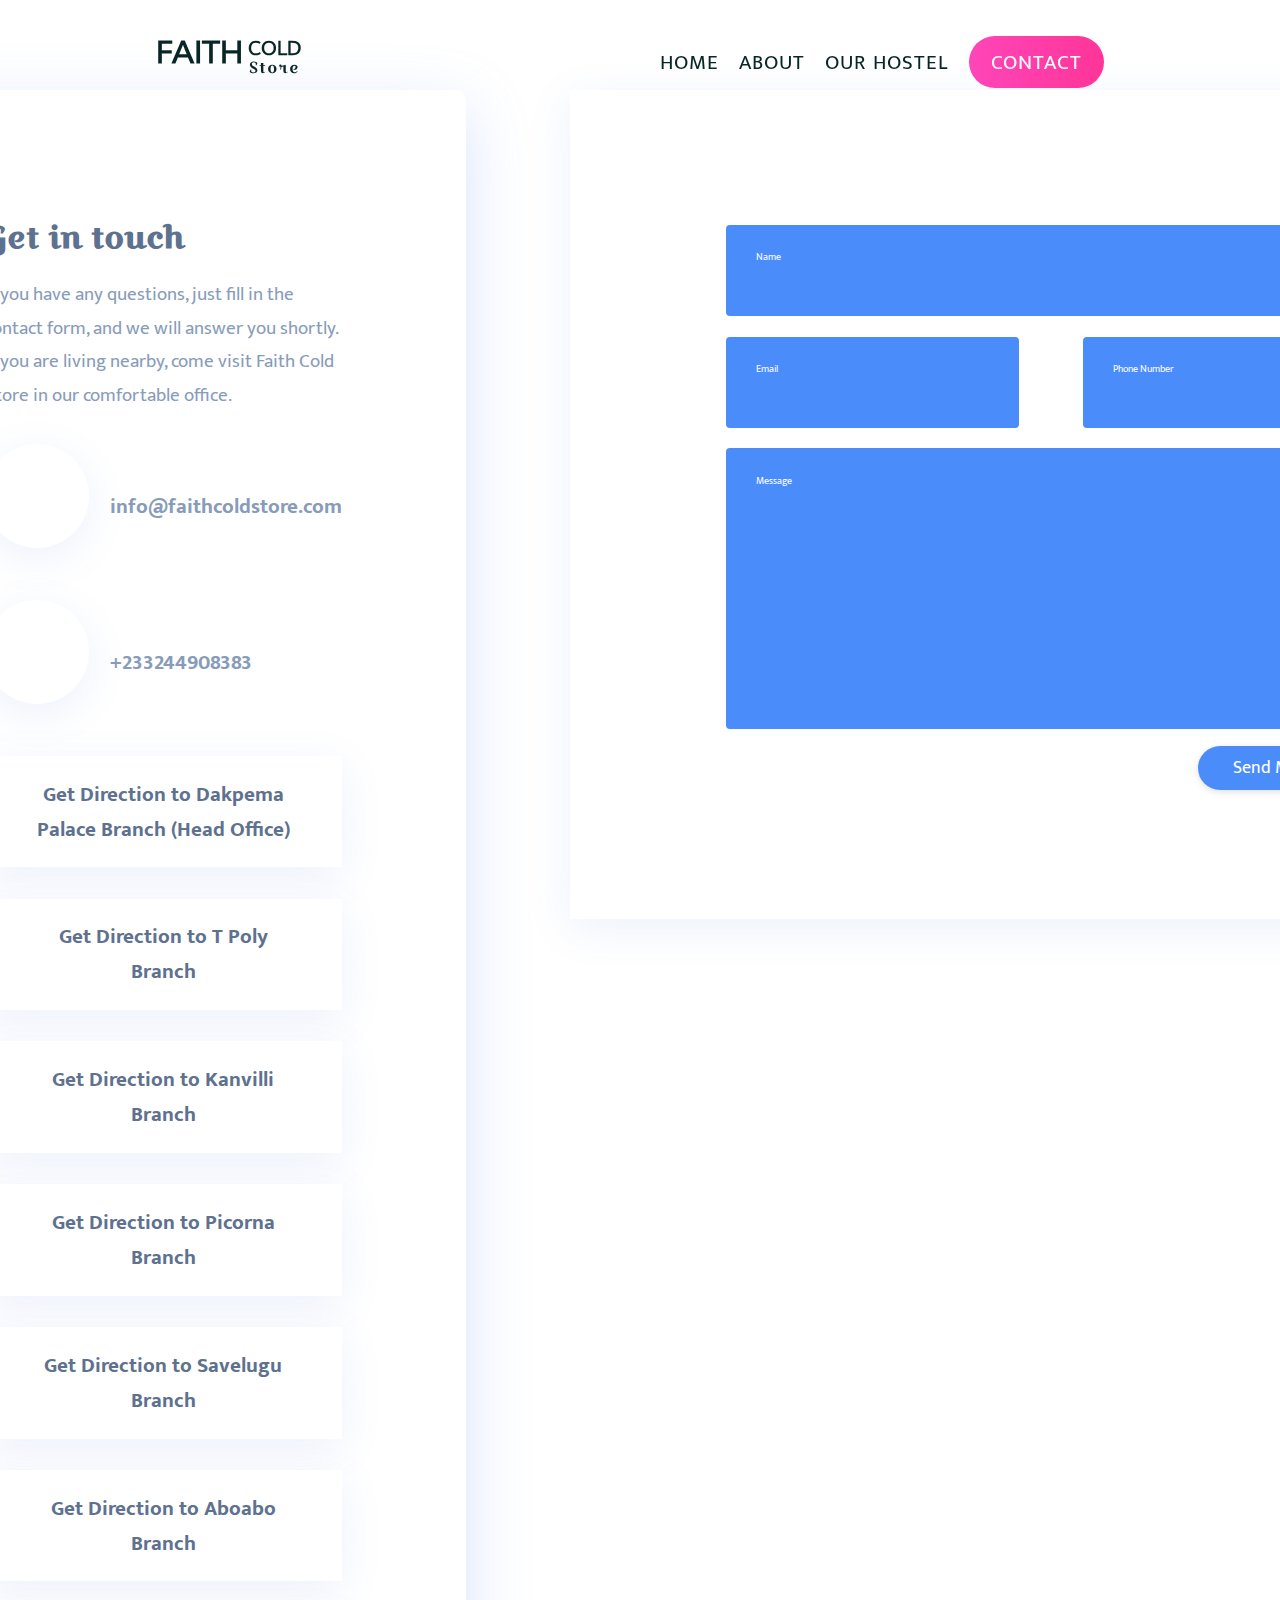
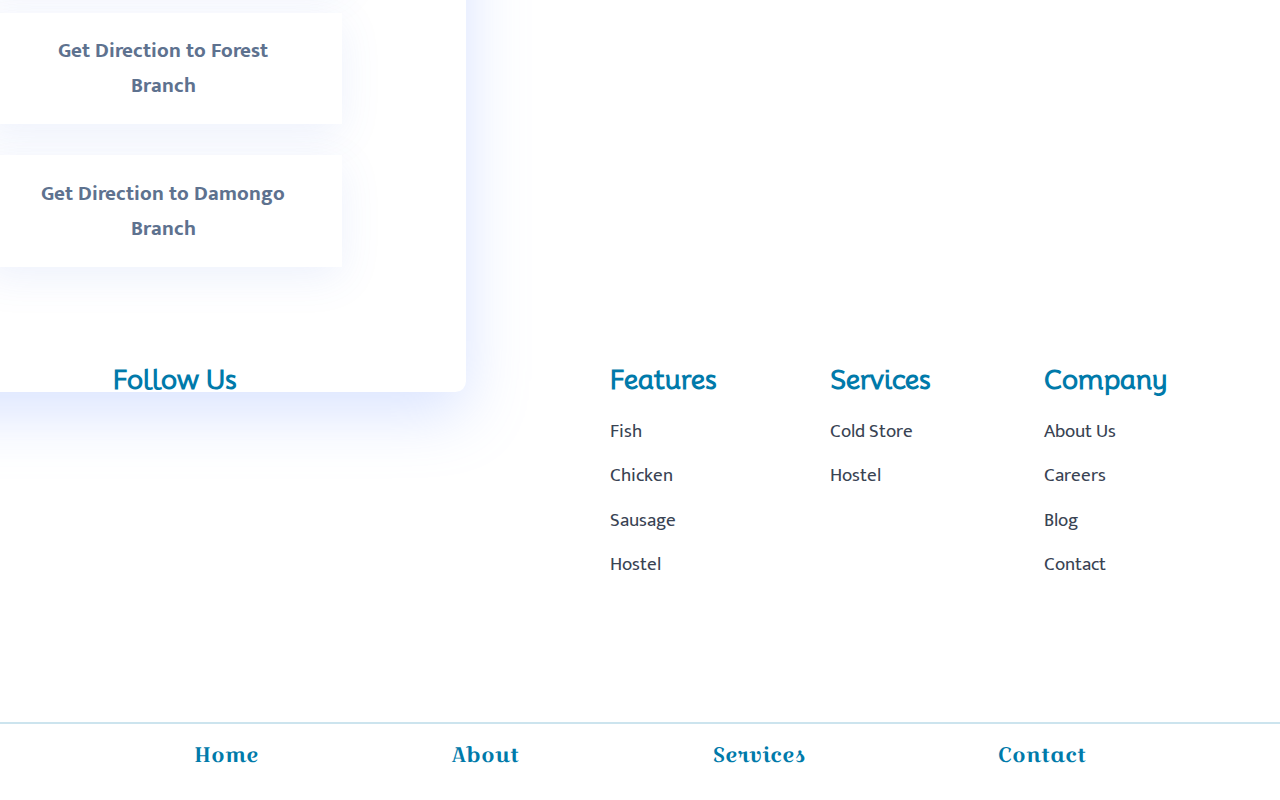
<file: pages/contact.html>
<!DOCTYPE html>
<html lang="en">
  <head>
    <meta charset="UTF-8" />
    <meta name="viewport" content="width=device-width, initial-scale=1.0" />
    <title>Faith Cold Store - Home</title>
    <link rel="stylesheet" href="../css/styles.css" />
    <link rel="stylesheet" href="../css/contact.css" />
    <link
      rel="stylesheet"
      href="https://cdnjs.cloudflare.com/ajax/libs/font-awesome/6.5.1/css/all.min.css"
      integrity="sha512-DTOQO9RWCH3ppGqcWaEA1BIZOC6xxalwEsw9c2QQeAIftl+Vegovlnee1c9QX4TctnWMn13TZye+giMm8e2LwA=="
      crossorigin="anonymous"
      referrerpolicy="no-referrer"
    />
    <link
      rel="stylesheet"
      href="https://fonts.googleapis.com/css2?family=Material+Symbols+Rounded:opsz,wght,FILL,GRAD@24,400,0,0"
    />
  </head>
  <body>
    <!-- Container -->
    <div class="container">
      <!-- Navigation -->
      <nav class="navbar multi-page-nav">
        <!-- Logo -->
        <a href="../index.html">
          <div class="logo">
            <span>Faith<span>&nbspCold</span></span>
            <span>Store</span>
          </div>
        </a>
        <!-- End of Logo -->
        <!-- Navbar Items -->
        <ul class="nav-items">
          <li class="nav-item">
            <a href="../index.html" class="nav-link">Home</a>
          </li>
          <li class="nav-item">
            <a href="about.html" class="nav-link">About</a>
          </li>
          <li class="nav-item">
            <a href="services.html" class="nav-link">Our Hostel</a>
          </li>
          <li class="nav-item">
            <a href="contact.html" class="nav-btn">Contact</a>
          </li>
          <!-- <li class="nav-item">
            <a href="pricing.html" class="nav-btn">Pricing</a>
          </li> -->
        </ul>
        <!-- End of Navbar Items-->
      </nav>
      <!-- End of Navigation -->

      <!-- Contact -->
      <section class="contact">
        <div class="contact-wrapper">
          <h1>Contact</h1>
          <div class="contact-content-wrapper">
            <div class="contact-address">
              <h3>Get in touch</h3>
              <p>
                If you have any questions, just fill in the contact form, and we
                will answer you shortly. If you are living nearby, come visit
                Faith Cold Store in our comfortable office.
              </p>
              <div class="mail">
                <!-- <span class="material-symbols-rounded"> mail </span> -->

                <i class="fa-regular fa-paper-plane"></i>

                <p>info@faithcoldstore.com</p>
              </div>
              <div class="phone">
                <!-- <span class="material-symbols-rounded"> call </span> -->

                <i class="fa-solid fa-phone"></i>

                <p>+233244908383</p>
              </div>
              <div class="location">
                <!-- <span class="material-symbols-rounded"> location_on </span> -->
                <!-- <i class="fa-solid fa-location-dot"></i>
                <p>Dakpema Palace road, Tamale</p> -->
                <span class="direction-btn">
                  <a
                    href="https://www.google.com/maps/place/FAITH+COLD+STORE/@9.399591,-0.841616,14z/data=!4m6!3m5!1s0xfd43d536f81f8c7:0xd0e6da77134a3099!8m2!3d9.399591!4d-0.8416162!16s%2Fg%2F11k4rrmknr?hl=en&entry=ttu"
                    >Get Direction to Dakpema Palace Branch (Head Office)</a
                  >
                </span>
              </div>
              <div class="location">
                <!-- <span class="material-symbols-rounded"> location_on </span> -->
                <!-- <i class="fa-solid fa-location-dot"></i>
                <p>T Poly road, Tamale</p> -->
                <span class="direction-btn">
                  <a
                    href="https://www.google.com/maps/search/T-Poly-NS-0027-4909/@9.4304105,-0.8680245,17z/data=!3m1!4b1?entry=ttu"
                    >Get Direction to T Poly Branch</a
                  >
                </span>
              </div>
              <div class="location">
                <!-- <span class="material-symbols-rounded"> location_on </span> -->
                <!-- <i class="fa-solid fa-location-dot"></i>
                <p>T Poly road, Tamale</p> -->
                <span class="direction-btn">
                  <a
                    href="https://www.google.com/maps/search/Kanvilli-NS-0195-7152/@9.4247952,-0.8663708,14z/data=!3m1!4b1?entry=ttu"
                    >Get Direction to Kanvilli Branch</a
                  >
                </span>
              </div>

              <div class="location">
                <!-- <span class="material-symbols-rounded"> location_on </span> -->
                <!-- <i class="fa-solid fa-location-dot"></i>
                <p>T Poly road, Tamale</p> -->
                <span class="direction-btn">
                  <a
                    href="https://www.google.com/maps/place/Picorna+Hotel/@9.401058,-0.8506629,17z/data=!3m1!4b1!4m9!3m8!1s0xfd43cf257dbca87:0xd209435db1e0b8f0!5m2!4m1!1i2!8m2!3d9.401058!4d-0.848088!16s%2Fg%2F1tdkt4sk?hl=en&entry=ttu"
                    >Get Direction to Picorna Branch</a
                  >
                </span>
              </div>
              <div class="location">
                <!-- <span class="material-symbols-rounded"> location_on </span> -->
                <!-- <i class="fa-solid fa-location-dot"></i>
                <p>T Poly road, Tamale</p> -->
                <span class="direction-btn">
                  <a
                    href="https://www.google.com/maps/search/Savelugu-GHA-0000-4605/@9.6124904,-0.847707,14z/data=!3m1!4b1?entry=ttu"
                    >Get Direction to Savelugu Branch</a
                  >
                </span>
              </div>
              <div class="location">
                <!-- <span class="material-symbols-rounded"> location_on </span> -->
                <!-- <i class="fa-solid fa-location-dot"></i>
                <p>T Poly road, Tamale</p> -->
                <span class="direction-btn">
                  <a
                    href="https://www.google.com/maps/search/Aboabo+%E2%80%93NT-0005-7959/@6.6946574,-1.6052913,16z/data=!3m1!4b1?entry=ttu"
                    >Get Direction to Aboabo Branch</a
                  >
                </span>
              </div>
              <div class="location">
                <!-- <span class="material-symbols-rounded"> location_on </span> -->
                <!-- <i class="fa-solid fa-location-dot"></i>
                <p>T Poly road, Tamale</p> -->
                <span class="direction-btn">
                  <a href="">Get Direction to Forest Branch</a>
                </span>
              </div>
              <div class="location">
                <!-- <span class="material-symbols-rounded"> location_on </span> -->
                <!-- <i class="fa-solid fa-location-dot"></i>
                <p>T Poly road, Tamale</p> -->
                <span class="direction-btn">
                  <a
                    href="https://www.google.com/maps/search/Damongo-SW-00004-7512/@9.0890021,-1.8341589,15z/data=!3m1!4b1?entry=ttu"
                    >Get Direction to Damongo Branch</a
                  >
                </span>
              </div>
              <!-- <div class="map">
                <iframe
                  src="https://www.google.com/maps/embed?pb=!1m18!1m12!1m3!1d3936.2483363970923!2d-0.8441911241820226!3d9.399590990677295!2m3!1f0!2f0!3f0!3m2!1i1024!2i768!4f13.1!3m3!1m2!1s0xfd43d536f81f8c7%3A0xd0e6da77134a3099!2sFAITH%20COLD%20STORE!5e0!3m2!1sen!2sgh!4v1708969697729!5m2!1sen!2sgh"
                  width="450"
                  height="300"
                  style="border: 0"
                  allowfullscreen=""
                  loading="lazy"
                  referrerpolicy="no-referrer-when-downgrade"
                ></iframe>
              </div> -->
            </div>
            <form>
              <div class="contact-form-wrapper">
                <div class="row input-container">
                  <div class="col-xs-12">
                    <div class="styled-input wide">
                      <input type="text" required />
                      <label>Name</label>
                    </div>
                  </div>
                  <div class="col-md-6 col-sm-12">
                    <div class="styled-input">
                      <input type="text" required />
                      <label>Email</label>
                    </div>
                  </div>
                  <div class="col-md-6 col-sm-12">
                    <div class="styled-input" style="float: right">
                      <input type="text" required />
                      <label>Phone Number</label>
                    </div>
                  </div>
                  <div class="col-xs-12">
                    <div class="styled-input wide">
                      <textarea required></textarea>
                      <label>Message</label>
                    </div>
                  </div>
                  <div class="col-xs-12">
                    <div class="btn-lrg submit-btn">Send Message</div>
                  </div>
                </div>
              </div>
            </form>
          </div>
        </div>
      </section>

      <!-- End of Contact -->

      <footer>
        <div class="footer-content">
          <div class="footer-top">
            <div class="footer-social-media footer-items">
              <h3>Follow Us</h3>
              <div class="icons">
                <i class="fa-brands fa-facebook-f"></i>
                <i class="fa-brands fa-instagram"></i>
                <i class="fa-brands fa-linkedin-in"></i>
                <i class="fa-brands fa-twitter"></i>
                <i class="fa-brands fa-pinterest-p"></i>
                <i class="fa-brands fa-dribbble"></i>
                <i class="fa-brands fa-youtube"></i>
              </div>
            </div>
            <div class="footer-items">
              <h3>Features</h3>
              <a href="#">Fish</a>
              <a href="#">Chicken</a>
              <a href="#">Sausage</a>
              <a href="#">Hostel</a>
            </div>
            <div class="footer-items">
              <h3>Services</h3>
              <a href="#">Cold Store</a>
              <a href="#">Hostel</a>
            </div>
            <div class="footer-items">
              <h3>Company</h3>
              <a href="#">About Us</a>
              <a href="#">Careers</a>
              <a href="#">Blog</a>
              <a href="#">Contact</a>
            </div>
          </div>
          <div class="footer-bottom">
            <a href="../index.html">Home</a>
            <a href="../pages/about.html">About</a>
            <a href="services.html">Services</a>
            <a href="contact.html">Contact</a>
          </div>
        </div>
      </footer>

      <!-- End of Footer -->
    </div>
    <!-- End Container -->

    <script src="../js/scripts.js"></script>
  </body>
</html>
</file>
<file: css/styles.css>
/* Loading of the fonts locally */
@font-face {
  font-family: Roboto;
  src: url(../fonts/Roboto-Regular.ttf) format("truetype");
  font-weight: normal;
}

@font-face {
  font-family: Roboto;
  src: url(../fonts/Roboto-Bold.ttf) format("truetype");
  font-weight: bold;
}

@font-face {
  font-family: Mukta;
  src: url(../fonts/Mukta-Regular.ttf) format("truetype");
  font-weight: normal;
}

@font-face {
  font-family: Mukta;
  src: url(../fonts/Mukta-Bold.ttf) format(truetype);
  font-weight: bold;
}
@font-face {
  font-family: Mooli;
  src: url(../fonts/Mooli-Regular.ttf) format(truetype);
  font-weight: normal;
}

@font-face {
  font-family: Croissant one;
  src: url(../fonts/CroissantOne-Regular.ttf) format(truetype);
  font-weight: normal;
}
/* Font ending */

/* Default Style */
* {
  margin: 0;
  padding: 0;
  box-sizing: border-box;
  text-decoration: none;
  outline: none;
  font-family: "Mukta", sans-serif;
}

html {
  font-size: 65%;
}
/* End of Default Style*/

/* Scrollbar */
body::-webkit-scrollbar {
  width: 1.5rem;
}
body::-webkit-scrollbar-thumb {
  background: linear-gradient(#8430e1, #bb5ef5);
}

body::-webkit-scrollbar-track {
  background-color: #fff;
}

/* End of Scrollbar */

/* Container */
.container {
  width: 100%;
  height: 100%;
  background-color: #fff;
  overflow: hidden;
}

/* Navigation */
.navbar {
  position: fixed;
  top: 0;
  left: 0;
  z-index: 10;
  width: 100%;
  height: 12rem;
  display: flex;
  justify-content: space-between;
  align-items: center;
  padding: 0 15rem;
  transition: all 0.3s;
}

.sticky {
  height: 8rem;
  background-color: #fff;
  box-shadow: 0 1rem 10rem rgba(130, 162, 235, 0.6);
}

/* End of Navigation */

/* Logo */
.logo {
  display: flex;
  flex-direction: column;
}

.logo span:nth-child(1) {
  font-size: 3rem;
  font-family: "Mooli", cursive;
  font-weight: bold;
  color: #fff;
  text-transform: uppercase;
}

.logo span:nth-child(1) span {
  font-size: 1.8rem;
  transform: translateY(-0.8rem);
  display: inline-block;
}

.logo span:nth-child(2) {
  font-family: "Croissant One", cursive;
  font-size: 1.5rem;
  text-align: right;
  color: #ddd;
  letter-spacing: 0.1rem;
  display: inline-block;
  transform: translate(-0.12rem, -1.3rem);
}
.logo span {
  text-shadow: 0 0.5rem 1rem rgba(0, 0, 0, 0.1);
}

.sticky .logo span {
  color: #092627;
  text-shadow: none;
}

.multi-page-nav .logo span {
  color: #092627;
  text-shadow: none;
}

/* End of Logo */

/* Nav items */
.nav-items {
  width: 50%;
  display: flex;
  justify-content: space-evenly;
  align-items: center;
}

.nav-item {
  list-style: none;
}

.nav-link {
  font-size: 2rem;
  color: #fff;
  text-transform: uppercase;
  letter-spacing: 0.1rem;
  text-shadow: 0 0.5rem 1 rem rgba(0, 0, 0, 0.2);
}

.sticky .nav-link {
  color: #092627;
  text-shadow: none;
}

.multi-page-nav .nav-link {
  color: #092627;
  text-shadow: none;
}

.nav-btn {
  display: flex;
  justify-content: center;
  align-items: center;
  width: 13rem;
  height: 5rem;
  font-size: 2rem;
  background-color: #fff;
  border-radius: 4rem;
  box-shadow: 0 0.5rem 1rem rgba(0, 0, 0, 0.1);
  letter-spacing: 0.1rem;
  color: #f88344;
  text-transform: uppercase;
  transition: all 0.3s;
}

.multi-page-nav .nav-items .nav-btn {
  background: linear-gradient(to right, #ff45b9, #ff3598);
  box-shadow: none;
  color: #fff;
}
.sticky .nav-btn {
  background: linear-gradient(to right, #ff45b9, #ff3598);
  box-shadow: none;
  color: #fff;
}

.nav-btn:hover {
  cursor: pointer;
  transform: translateY(-0.2rem);
}

/* End of Nav items */

/* Header */
header {
  width: 100%;
  height: 100vh;
  position: relative;
}
/* End of Header */

/* Banner */

.banner {
  position: absolute;
  top: 18%;
  left: 20%;
  z-index: 5;
}

.banner h1 {
  font-family: "Mooli", cursive;
  font-size: 13rem;
  color: #fff;
  text-shadow: 0 1rem 3rem rgba(0, 0, 0, 0.4);
}

.banner h3 {
  text-transform: uppercase;
  font-size: 3rem;
  font-weight: 300;
  color: #fff;
  text-shadow: 0 1rem 3rem rgba(0, 0, 0, 0.1);
  margin: 0 0 3rem 1rem;
}

.banner button {
  background: linear-gradient(to right, #aa3fec, #8340ea);
  width: 15rem;
  height: 5rem;
  font-size: 1.3rem;
  border: none;
  color: #fff;
  text-transform: uppercase;
  font-weight: bold;
  letter-spacing: 0.1rem;
  border-radius: 3rem;
  box-shadow: 0 1rem 3rem rgba(0, 0, 0, 0.1);
  margin-left: 1rem;
  cursor: pointer;
  transition: all 0.3s;
}

.banner button:hover {
  transform: translateY(-0.2rem);
}
/* End of Banner */

/* Backgrounds */
.backgrounds div {
  position: absolute;
}

.bg-main {
  width: 150%;
  height: 150%;
  background: linear-gradient(to left, transparent, #4400c5, #4400ab);
  top: -90%;
  left: -10%;
  transform: rotateZ(-15deg) skewX(30deg);
  border-radius: 0 0 0 10rem;
  opacity: 0.9;
  z-index: 1;
}

.bg-1 {
  width: 50%;
  height: 100%;
  background: linear-gradient(transparent 60%, #ff26ac, #f724db);
  top: -40%;
  right: -10%;
  transform: rotateZ(-15deg) skewX(30deg);
  border-radius: 0 0 0 5rem;
}

.bg-2 {
  width: 50%;
  height: 100%;
  background: linear-gradient(transparent 70%, #ca5995, #fe945a);
  top: -60%;
  right: 10%;
  transform: rotateZ(-15deg) skewX(30deg);
  border-radius: 0 0 0 5rem;
  z-index: 2;
  box-shadow: 7rem 4rem 6rem rgba(0, 0, 0, 0.4);
}
/* End of Backgrounds */

/* Services */
.services {
  width: 100%;
  height: 170vh;
  background-color: #fff;
  position: relative;
}

.services-wrapper {
  width: 60%;
  background-color: #fff;
  box-shadow: 0 2rem 6rem rgba(130, 162, 255, 0.3);
  position: absolute;
  top: 50%;
  left: 50%;
  transform: translate(-50%, -50%);
  padding: 6rem 0;
  border-radius: 1rem;
  display: flex;
  flex-direction: column;
  align-items: center;
  z-index: 2;
}

.services-wrapper h1 {
  font-family: "Mooli", cursive;
  font-size: 3rem;
  text-transform: uppercase;
  font-weight: bold;
  color: #393453;
  letter-spacing: 0.1rem;
  margin-bottom: 8rem;
}

.services-list {
  display: flex;
  flex-wrap: wrap;
  justify-content: center;
}

.service {
  width: 28rem;
  height: 55rem;
  margin: 0 2.5rem;
  display: flex;
  flex-direction: column;
  justify-content: center;
  align-items: center;
}

.service i {
  width: 10rem;
  height: 10rem;
  font-size: 4rem;
  background-color: #fff;
  box-shadow: 0 1rem 4rem rgba(75, 119, 225, 0.1);
  border-radius: 50%;
  display: flex;
  align-items: center;
  justify-content: center;
  margin-bottom: 2rem;
}

.service:nth-child(1) i {
  background: linear-gradient(#fff, #1259dd 60%);
  -webkit-background-clip: text;
  -webkit-text-fill-color: transparent;
}

.service:nth-child(2) i {
  background: linear-gradient(#fff, #fa751c 60%);
  -webkit-background-clip: text;
  -webkit-text-fill-color: transparent;
}

.service:nth-child(3) i {
  background: linear-gradient(#fff, #3193ff 60%);
  -webkit-background-clip: text;
  -webkit-text-fill-color: transparent;
}

.service:nth-child(4) i {
  background: linear-gradient(#fff, #31dca1 60%);
  -webkit-background-clip: text;
  -webkit-text-fill-color: transparent;
}

.service:nth-child(5) i {
  background: linear-gradient(#fff, #4400ab 60%);
  -webkit-background-clip: text;
  -webkit-text-fill-color: transparent;
}

.service:nth-child(6) i {
  background: linear-gradient(#fff, #ff4800 60%);
  -webkit-background-clip: text;
  -webkit-text-fill-color: transparent;
}

.service h3 {
  font-family: "Croissant One", cursive;
  font-size: 2rem;
  color: #5e728f;
  margin: 2rem 0;
}

.service p {
  font-size: 1.6rem;
  text-align: center;
  color: #889cb9;
}

.service-bg-1 {
  width: 80rem;
  height: 80rem;
  background: linear-gradient(to right, transparent, transparent, #ff43a7);
  border-radius: 50%;
  position: absolute;
  top: 0;
  right: 10%;
  opacity: 0.3;
}

.service-bg-2 {
  width: 80rem;
  height: 80rem;
  background: linear-gradient(to left, transparent, transparent, #74b5ff);
  border-radius: 15rem;
  position: absolute;
  bottom: 5rem;
  left: 12rem;
  opacity: 0.3;
  transform: rotate(-10deg);
}
/* End of Services */

/* producst */
.products {
  width: 100%;
  height: 100%;
  padding: 25rem 0 15rem 0;
  display: flex;
  flex-direction: column;
  align-items: center;
}

.products h1 {
  font-family: "Mooli", cursive;
  font-size: 6rem;
  margin-bottom: 4rem;
  color: #ff4800;
}
.products p {
  width: 90rem;
  text-align: center;
  font-size: 2rem;
  color: #5e728f;
  margin-bottom: 4rem;
}

.filter-nav {
  width: 90%;
  height: 10rem;
  background-color: #fff;
  box-shadow: 0 2rem 8rem rgba(130, 168, 235, 0.2);
  border-radius: 1rem;
  display: flex;
  align-items: center;
  justify-content: space-evenly;
  margin-bottom: 6rem;
}

.filter-nav-link {
  width: 14rem;
  height: 5rem;
  background-color: #f2f4f5;
  border-radius: 5rem;
  font-size: 1.2rem;
  text-transform: uppercase;
  font-weight: bold;
  display: flex;
  justify-content: center;
  align-items: center;
  color: #919daa;
  letter-spacing: 0.1rem;
  transition: all 0.3s;
}
.filter-nav-link:hover {
  background-color: #dadfea;
  transform: translateY(-0.1rem);
}

.active {
  background-color: #ff4c01;
  color: #fff;
}
.active:hover {
  background-color: #fc611f;
}
.products-list {
  width: 70%;
  height: 100%;
  display: flex;
  flex-direction: column;
  align-items: center;
  justify-content: center;
  /* flex-wrap: wrap; */
  /* margin-bottom: 10%; */
}

.product {
  width: 33rem;
  height: 33rem;
  /* position: relative; */
  margin: 5rem;
  cursor: pointer;
  display: flex;
  align-items: center;
  justify-content: center;
}

.product.hide {
  display: none;
}
.product img {
  /* position: absolute; */
  max-width: 100%;
  object-fit: cover;
  top: 50%;
  box-shadow: 0 1rem 4rem rgba(0, 0, 0, 0.4);
  margin-right: 6rem;
  transition-duration: 1s;
}

.product img:hover {
  -webkit-transform: scale(1.1);
  -ms-transform: scale(1.1);
  transform: scale(1.2);
  -webkit-filter: none;
  filter: none;
}

/* .product img:nth-child(1) {
  width: 22rem;
  height: 100%;
  left: 50%;
  transform: translate(-50%, -50%);
  box-shadow: 0 1rem 4rem rgba(0, 0, 0, 0.4);
  z-index: 2;
} */

/* .product img:nth-child(2) {
  width: 20rem;
  height: 30rem;
  left: -5%;
  transform: translateY(-50%);
  box-shadow: 0 3rem 8rem rgba(130, 162, 235, 0.9);
  z-index: 1;
}

.product img:nth-child(3) {
  width: 100%;
  height: 70%;
  right: -10%;
  transform: translateY(-50%);
  box-shadow: 0 3rem 8rem rgba(130, 162, 235, 0.9);
} */
/* End of Products */

/* Templates */
.templates {
  width: 100%;
  height: 100vh;
  background: linear-gradient(to left, #8430e1, #8430ea, #4c0c9b);
  position: relative;
}

.templates::before {
  content: "";
  width: 80rem;
  height: 80rem;
  background: linear-gradient(to bottom, transparent, #8430ea, #8430ea);
  z-index: 4;
  position: absolute;
  bottom: -5%;
  right: 10%;
  filter: blur(7rem);
}

.template-left {
  width: 50%;
  position: absolute;
  top: 0;
  left: 0;
  padding: 25rem 10rem 0 10rem;
}

.template-left h1 {
  font-family: "Mooli", cursive;
  font-size: 7rem;
  text-transform: uppercase;
  letter-spacing: 0.5rem;
  text-shadow: 0 0.5rem 2rem rgba(0, 0, 0, 0.3);
  color: #fff;
}

.template-left p {
  width: 60rem;
  font-size: 1.6rem;
  font-weight: 300;
  color: #e2e2e2;
  letter-spacing: 0.1rem;
  text-shadow: 0 0.5rem 2rem rgba(0, 0, 0, 0.1);
  margin-bottom: 7rem;
}

.template-btn {
  width: 30rem;
  height: 6rem;
  border: none;
  border-radius: 3rem;
  background-color: #fff;
  font-size: 1.8rem;
  font-weight: bold;
  text-transform: uppercase;
  letter-spacing: 0.1rem;
  color: #aa3fec;
  box-shadow: 0 1rem 3rem rgba(0, 0, 0, 0.1);
  cursor: pointer;
}

.template-right {
  width: 50%;
  height: 100%;
  position: absolute;
  top: 0;
  right: 0;
}

.template-right img {
  position: absolute;
  border-radius: 1rem;
}

.template-right img:nth-child(1) {
  width: 40rem;
  top: 50%;
  right: 25%;
  transform: translateY(-50%);
  z-index: 1;
  box-shadow: 0 2rem 7rem rrgba(0, 0, 0, 0.4);
  opacity: 0.8;
}

.template-right img:nth-child(2) {
  width: 20rem;
  top: 20%;
  left: 18%;
  z-index: 1;
  box-shadow: 0 1rem 8rem rrgba(0, 0, 0, 0.6);
}

.template-right img:nth-child(3) {
  width: 70rem;
  top: 22%;
  right: 5%;
  box-shadow: 0 2rem 8rem rrgba(0, 0, 0, 0.5);
  opacity: 0.5;
}
.play-button {
  position: absolute;
  top: 37%;
  left: 23%;
  z-index: 5;
}

.play-btn {
  width: 20rem;
  height: 20rem;
  border-radius: 50%;
  border: none;
  box-shadow: 0 1rem 10rem rgba(0, 0, 0, 0.6);
  cursor: pointer;
  transition: all 0.3s;
}
.play-btn:hover {
  transform: scale(1.2);
}

.play-btn::before {
  content: "";
  width: 26rem;
  height: 26rem;
  border-radius: 50%;
  position: absolute;
  top: 50%;
  left: 50%;
  transform: translate(-50%, -50%);
  background-color: rgba(255, 255, 255, 0.1);
  box-shadow: 0 1rem 10rem rgba(0, 0, 0, 0.3);
}
.play-btn:hover::before {
  transform: translate(-50%, -50%) scale(0.9);
}

.play-btn i {
  font-size: 7rem;
  color: #20252c;
}

/* Video */
.video-container {
  position: fixed;
  top: 0;
  left: 0;
  width: 100%;
  height: 100%;
  background-color: rgba(227, 242, 253, 0.9);
  z-index: 100;
  display: flex;
  justify-content: center;
  align-items: center;
  opacity: 0;
  visibility: hidden;
  transition: opacity 0.3s;
}
.video-container.show-video {
  opacity: 1;
  visibility: visible;
}

.video {
  width: 90rem;
  height: auto;
  position: relative;
}

.x-btn i {
  position: absolute;
  top: -6%;
  right: -2%;
  font-size: 2.2rem;
  cursor: pointer;
}

.controls-wrapper {
  width: 100%;
  position: absolute;
  left: 0;
  bottom: -5.5rem;
  z-index: 10;
  opacity: 0;
  visibility: hidden;
  transition: all 0.3s ease;
}

.video-container.show-controls .controls-wrapper {
  bottom: 0;
  opacity: 1;
  visibility: visible;
}
.video-timeline {
  position: absolute;
  width: 100%;
  height: 0.7rem;
  cursor: pointer;
}

.progress-area {
  height: 0.3rem;
  background-color: rgba(255, 255, 255, 0.6);
  position: relative;
}

.progress-area span {
  position: absolute;
  top: -2.5rem;
  left: 50%;
  transform: translateX(-50%);
  color: #333;
  font-size: 1.3rem;
}

.progress-bar {
  width: 0;
  height: 100%;
  background-color: #2289ff;
  position: relative;
}

.progress-bar::before {
  content: "";
  width: 1.3rem;
  height: 1.3rem;
  background-color: #2289ff;
  position: absolute;
  top: 50%;
  right: -1.3rem;
  transform: translateY(-50%);
  border-radius: 50%;
}
.progress-area span,
.progress-bar::before {
  display: none;
}

.video-timeline:hover .progress-area span,
.video-timeline:hover .progress-bar::before {
  display: block;
}
.video-controls {
  width: 100%;
  height: 100%;
  display: flex;
  align-items: center;
  justify-content: space-between;
  background-color: rgba(0, 0, 0, 0.5);
  padding: 1rem 2rem;
}

.options {
  display: flex;
  width: calc(100% / 3);
  align-items: center;
}

.options i,
.options span {
  width: 100%;
  height: 100%;
  line-height: 4rem;
}

.options:nth-child(2) {
  justify-content: center;
}
.options:nth-child(3) {
  justify-content: flex-end;
}

.options button {
  width: 4rem;
  height: 4rem;
  background-color: transparent;
  border: none;
  color: #fff;
  cursor: pointer;
}

.options i {
  font-size: 1.9rem;
}

.options input {
  width: 7rem;
  height: 0.4rem;
  margin-right: 1rem;
}

.video-timer span {
  /* font-size: 1.3rem; */
  color: #fff;
}

.playback-content {
  position: relative;
}

.speed-options {
  width: 9rem;
  position: absolute;
  bottom: 4rem;
  left: -4rem;
  background-color: #fff;
  border-radius: 0.4rem;
  opacity: 0;
  visibility: hidden;

  transition: opacity 0.15s ease;
  z-index: 20;
}

.speed-options.show {
  opacity: 1;
  visibility: visible;
}

.speed-options div {
  font-size: 1.4rem;
  padding: 0.5rem 0 0.5rem 1.5rem;
  cursor: pointer;
}

.active-option {
  background-color: #2289ff;
  color: #fff;
}

video {
  width: 100%;
  height: 100%;
  box-shadow: 0 1rem 10rem rgba(20, 52, 129, 0.7);
}

/* End of Video */
/* End of Templates */

/* Subscribe */
.subscribe {
  width: 100%;
  height: 100vh;
  background: linear-gradient(to left, #8430ea, #8340ea, #4c0c9b);
  display: flex;
  justify-content: center;
  align-items: center;
  perspective: 50rem;
}

.subscribe-wrapper {
  width: 80rem;
  height: 50rem;
  background-color: #231d34;
  display: flex;
  flex-direction: column;
  justify-content: space-evenly;
  align-items: center;
  border-radius: 1rem;
  position: relative;
  transform-style: preserve-3d;
}

.subscribe-icon span {
  font-size: 10rem;
  color: #e03a5b;
}

.subscribe-wrapper h1 {
  font-size: 4rem;
  font-weight: 300;
  color: #aaa;
  margin-top: -5rem;
}

.subscribe-wrapper p {
  font-size: 1.8rem;
  font-weight: 300;
  color: #999;
  margin-top: -5rem;
}

.subscribe-input-group {
  width: 50rem;
  height: 5.5rem;
  position: relative;
}

.subscribe-input-group input {
  position: absolute;
  width: 100%;
  height: 100%;
  background-color: #1b1629;
  font-size: 1.6rem;
  font-weight: 300;
  color: #a0c5fd;
  border: none;
  border-radius: 5rem;
  padding: 1rem 1rem 1rem 3rem;
}

.subscribe-input-group input::placeholder {
  font-size: 1.6rem;
  color: #a0c5fd;
}

.subscribe-input-group button {
  width: 15rem;
  height: 100%;
  position: absolute;
  top: 0;
  right: 0;
  border: none;
  border-radius: 5rem;
  background-color: #644def;
  font-size: 1.5rem;
  font-weight: bold;
  text-transform: uppercase;
  color: #fff;
  letter-spacing: 0.2rem;
  box-shadow: 0 1rem 5rem rgba(0, 0, 0, 0.2);
}

.subscribe-shadow {
  width: 80%;
  height: 12rem;
  background-color: #1b1629;
  position: absolute;
  bottom: -7rem;
  left: 50%;
  transform: translateX(-50%) rotateX(70deg);
  border-radius: 30%;
  filter: blur(3rem);
  opacity: 0.7;
}
/* End of Subscribe */

/* Footer */
footer {
  width: 100%;
  height: 60vh;
  padding: 10rem 0 3rem 0;
}

.footer-content {
  width: 100%;
  height: 100%;
  display: flex;
  flex-direction: column;
  justify-content: space-between;
  align-items: center;
}

.footer-top {
  width: 100%;
  display: flex;
  justify-content: space-evenly;
}

.footer-social-media {
  width: 30%;
}

.footer-items {
  display: flex;
  flex-direction: column;
}
.footer-items h3 {
  font-family: "Mooli", cursive;
  font-size: 2.5rem;
  color: #007aaa;
  margin-bottom: 2rem;
}

.icons i {
  font-size: 2.5rem;
  margin-right: 2rem;
  cursor: pointer;
}

.icons i:nth-child(1) {
  color: #187ff2;
}
.icons i:nth-child(2) {
  color: #c32aa3;
}
.icons i:nth-child(3) {
  color: #0a66c2;
}
.icons i:nth-child(4) {
  color: #1d1af2;
}
.icons i:nth-child(5) {
  color: #bd081c;
}
.icons i:nth-child(6) {
  color: #ea4c89;
}
.icons i:nth-child(7) {
  color: #ff0000;
}

.footer-items a {
  font-size: 1.8rem;
  color: #394353;
  margin-bottom: 1.3rem;
}
.footer-bottom {
  width: 100%;
  display: flex;
  justify-content: space-evenly;
  align-items: center;
  border-top: 0.2rem solid rgba(0, 122, 170, 0.2);
  padding-top: 1.5rem;
}

.footer-bottom a {
  font-size: 2rem;
  font-family: "Croissant One", cursive;
  color: #007aaa;
}

/* End of Footer */
/* End of Container */
</file>
<file: css/contact.css>
body::-webkit-scrollbar-thumb {
  background: linear-gradient(#4400c5, #4400ab);
}

.contact {
  width: 100%;
  height: 100vh;
  margin-top: 40%;
  display: flex;
  justify-content: center;
  align-items: center;
  margin-bottom: 35%;
}

.contact-wrapper {
}

.contact-content-wrapper {
  max-width: 150rem;
  display: flex;
}
.contact-wrapper h1 {
  font-family: "Mooli", cursive;
  font-size: 6rem;
  font-weight: bold;
  text-transform: uppercase;
  letter-spacing: 0.2rem;
  color: #393453;
  margin-bottom: 8rem;
  text-align: center;
}
.contact-address {
  width: 50%;
  box-shadow: 0 2rem 6rem rgba(130, 162, 255, 0.3);
  border-radius: 1rem;
  padding: 12rem;
  margin-right: 10rem;
}
.contact-address h3 {
  font-size: 3rem;
  font-family: "Croissant One", cursive;
  color: #5e728f;
  margin-bottom: 1.8rem;
}

.contact-address p {
  font-size: 1.8rem;
  color: #889cb9;
  line-height: 1.8;
}

.contact-address:nth-child(1) div {
  margin-top: 3rem;
}

.mail {
  display: flex;
  justify-content: flex-start;
  align-items: center;
}
.mail i {
  width: 10rem;
  height: 10rem;
  font-size: 4rem;
  background-color: #fff;
  box-shadow: 0 1rem 4rem rgba(75, 119, 225, 0.1);
  border-radius: 50%;
  display: flex;
  align-items: center;
  justify-content: center;
  margin-bottom: 2rem;
  margin-right: 2rem;
  background: linear-gradient(#fff, #1259dd 60%);
  -webkit-background-clip: text;
  -webkit-text-fill-color: transparent;
}

.mail p {
  font-size: 2rem;
  font-weight: bold;
}

.phone {
  display: flex;
  justify-content: flex-start;
  align-items: center;
}
.phone i {
  width: 10rem;
  height: 10rem;
  font-size: 4rem;
  background-color: #fff;
  box-shadow: 0 1rem 4rem rgba(75, 119, 225, 0.1);
  border-radius: 50%;
  display: flex;
  align-items: center;
  justify-content: center;
  margin-bottom: 2rem;
  margin-right: 2rem;
  background: linear-gradient(#fff, #fa751c 60%);
  -webkit-background-clip: text;
  -webkit-text-fill-color: transparent;
}
.phone p {
  font-size: 2rem;
  font-weight: bold;
}

.location {
  display: flex;
  justify-content: flex-start;
  align-items: center;
}
.location i {
  width: 10rem;
  height: 10rem;
  font-size: 4rem;
  background-color: #fff;
  box-shadow: 0 1rem 4rem rgba(75, 119, 225, 0.1);
  border-radius: 50%;
  display: flex;
  align-items: center;
  justify-content: center;
  margin-bottom: 2rem;
  margin-right: 2rem;
  background-color: #8430ea;
  -webkit-background-clip: text;
  -webkit-text-fill-color: transparent;
}
.location p {
  font-size: 2rem;
  font-weight: bold;
}

.map {
  width: 50%;
}

/* Form */
.form {
  width: 50%;
}
.contact-form-wrapper {
  display: flex;
  flex-direction: column;
  box-shadow: 0 1rem 4rem rgba(75, 119, 225, 0.1);
  padding: 10rem 15rem;
}

h1 {
  font-family: "Mooli", cursive;
  font-weight: 600;
  font-size: 72px;
  color: white;
  text-align: center;
}

h4 {
  font-family: "Roboto", sans-serif, "arial";
  font-weight: 400;
  font-size: 20px;
  color: #9b9b9b;
  line-height: 1.5;
}

/* ///// inputs /////*/

input:focus ~ label,
textarea:focus ~ label,
input:valid ~ label,
textarea:valid ~ label {
  font-size: 0.75em;
  color: #fff;
  top: -5px;
  -webkit-transition: all 0.225s ease;
  transition: all 0.225s ease;
}

.styled-input {
  float: left;
  width: 293px;
  margin: 1rem 0;
  position: relative;
  border-radius: 4px;
}

@media only screen and (max-width: 768px) {
  .styled-input {
    width: 100%;
  }
}

.styled-input label {
  color: #fff;
  padding: 1.3rem 30px 1rem 30px;
  position: absolute;
  top: 10px;
  left: 0;
  -webkit-transition: all 0.25s ease;
  transition: all 0.25s ease;
  pointer-events: none;
}

.styled-input.wide {
  width: 650px;
  max-width: 100%;
}

input,
textarea {
  padding: 30px;
  border: 0;
  width: 100%;
  font-size: 1.8rem;
  background-color: #4b8cfb;
  /* background-color: #ff45b9; */
  color: #fff;
  border-radius: 4px;
}

input:focus,
textarea:focus {
  outline: 0;
}

input:focus ~ span,
textarea:focus ~ span {
  width: 100%;
  -webkit-transition: all 0.075s ease;
  transition: all 0.075s ease;
}

textarea {
  width: 100%;
  min-height: 15em;
}

.input-container {
  width: 650px;
  max-width: 100%;
  margin: 20px auto 25px auto;
}

.submit-btn {
  float: right;
  padding: 7px 35px;
  border-radius: 60px;
  display: inline-block;
  background-color: #4b8cfb;
  color: white;
  font-size: 18px;
  cursor: pointer;
  box-shadow: 0 2px 5px 0 rgba(0, 0, 0, 0.06), 0 2px 10px 0 rgba(0, 0, 0, 0.07);
  -webkit-transition: all 300ms ease;
  transition: all 300ms ease;
}

.submit-btn:hover {
  transform: translateY(1px);
  box-shadow: 0 1px 1px 0 rgba(0, 0, 0, 0.1), 0 1px 1px 0 rgba(0, 0, 0, 0.09);
}

@media (max-width: 768px) {
  .submit-btn {
    width: 100%;
    float: none;
    text-align: center;
  }
}

input[type="checkbox"] + label {
  color: #ccc;
  font-style: italic;
}

input[type="checkbox"]:checked + label {
  color: #f00;
  font-style: normal;
}

.direction-btn {
  font-size: 2rem;
  font-weight: bold;
  text-align: center;
  border: none;
  padding: 2rem 4rem;
  box-shadow: 0 1rem 4rem rgba(75, 119, 225, 0.1);
  background-color: #fff;
  color: #5e728f;
  cursor: pointer;
  transition: all 0.3s;
}

.direction-btn a {
  text-decoration: none;
  color: #5e728f;
}

.direction-btn:hover,
.direction-btn:hover a {
  background-color: #4b8cfb;
  color: #fff;
  text-decoration: none;
}
/* End Form */
</file>
